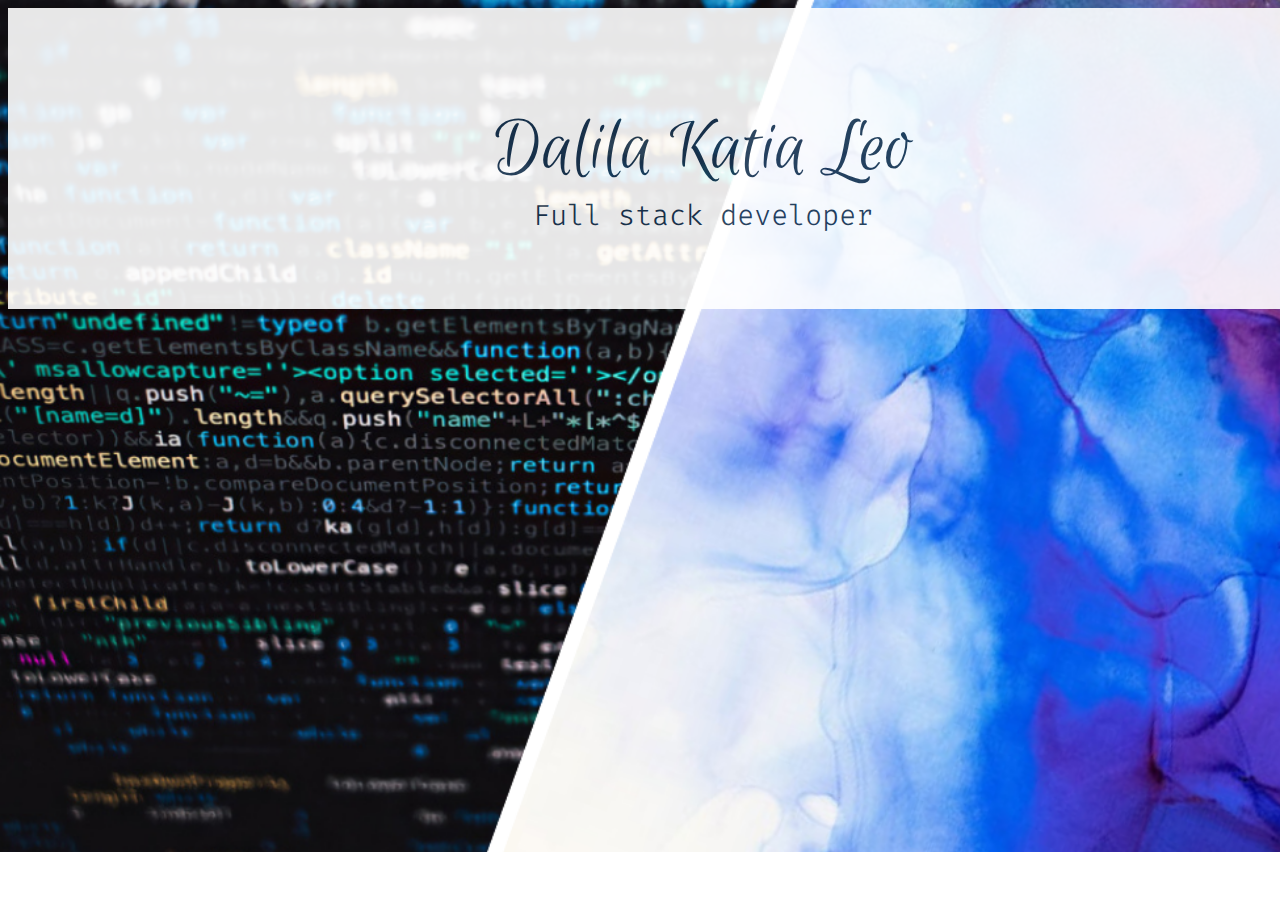
<file: index.html>
<!DOCTYPE html>
<html lang="en">
<head>
    <meta charset="UTF-8">
    <meta http-equiv="X-UA-Compatible" content="IE=edge">
    <meta name="viewport" content="width=device-width, initial-scale=1.0">
    <title>Dalila Katia Leo | Home </title>
    <link rel="stylesheet" href="styles.css" />
    <link rel="preconnect" href="https://fonts.googleapis.com">
    <link rel="preconnect" href="https://fonts.gstatic.com" crossorigin>
    <link href="https://fonts.googleapis.com/css2?family=Euphoria+Script&family=Fira+Code:wght@300;500;700&display=swap" rel="stylesheet">
</head>
<body id="index-body">
    <a href="about.html">
        <div id="hero">
            <div>
                <h1>Dalila Katia Leo</h1>
                <h2>Full stack developer</h2>
            </div>
        </div>
    </a>
</body>
</html>
</file>
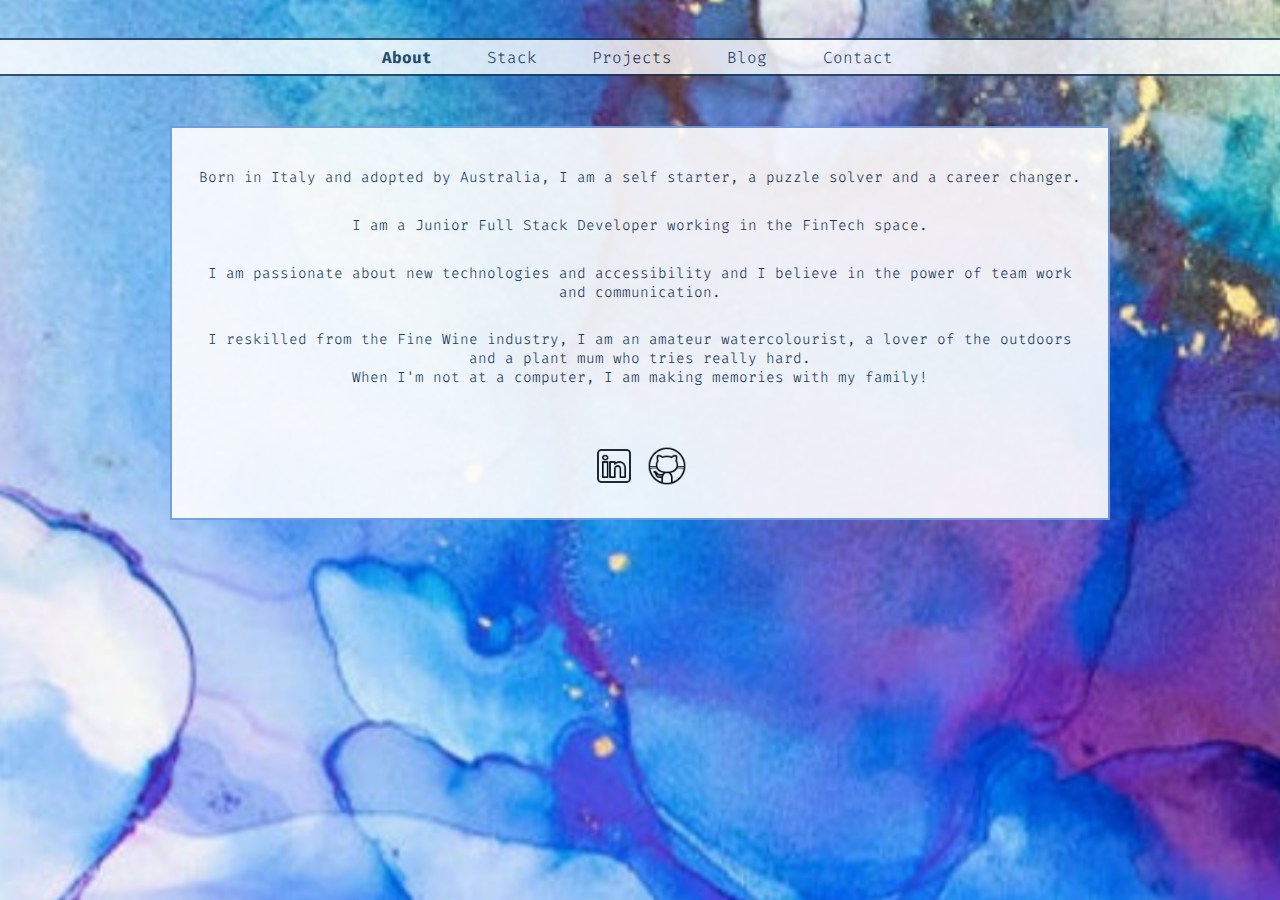
<file: about.html>
<!DOCTYPE html>
<html lang="en">

<head>
    <meta charset="UTF-8">
    <meta http-equiv="X-UA-Compatible" content="IE=edge">
    <meta name="viewport" content="width=device-width, initial-scale=1.0">
    <title>Dalila Katia Leo | About</title>
    <link rel="stylesheet" href="styles.css" />
    <link rel="preconnect" href="https://fonts.googleapis.com">
    <link rel="preconnect" href="https://fonts.gstatic.com" crossorigin>
    <link href="https://fonts.googleapis.com/css2?family=Euphoria+Script&family=Fira+Code:wght@300;500;700&display=swap"
        rel="stylesheet">
</head>

<body class="art-body">
    <header>
        <nav>
            <a class="selected" href="about.html">About</a>
            <a href="stack.html">Stack</a>
            <a href="projects.html">Projects</a>
            <a href="blog.html">Blog</a>
            <a href="contact.html">Contact</a>
        </nav>
    </header>
    <main id="bio">
        <p>
            Born in Italy and adopted by Australia, I am a self starter, a puzzle solver and a career changer.
        </p>
        <p>
            I am a Junior Full Stack Developer working in the FinTech space.</p>
        <p>I am passionate about new technologies and
            accessibility and I believe in the power of team work and communication.
        </p>

        <p>
            I reskilled from the Fine Wine industry, I am an amateur watercolourist, a lover of the outdoors and a plant
            mum who tries really hard.<br />
            When I'm not at a computer, I am making memories with my family!
        </p>
        <div id="socials">
            <a title="LinkedIn" href="https://www.linkedin.com/in/dalila-k-leo-125099156/" target="_blank">
                <img class="social-icon" id="linkedin" src="images/icons/social/linkedin-icon.png" alt="Linkedin Icon">
            </a>
            <a title="Github" href="https://github.com/dalilakatialeo" target="_blank">
                <img class="social-icon" id="github" src="images/icons/social/github-icon.png" alt="Github Icon">
            </a>
        </div>
        <!-- <a href="https://drive.google.com/file/d/1dvekcUNlEZzHbzoSL0RfgT9qRoXjZ5Ax/view?usp=sharing" target="_blank">
            <p id="resume-link">
                View my resume
            </p>
        </a> -->
    </main>
</body>

</html>
</file>
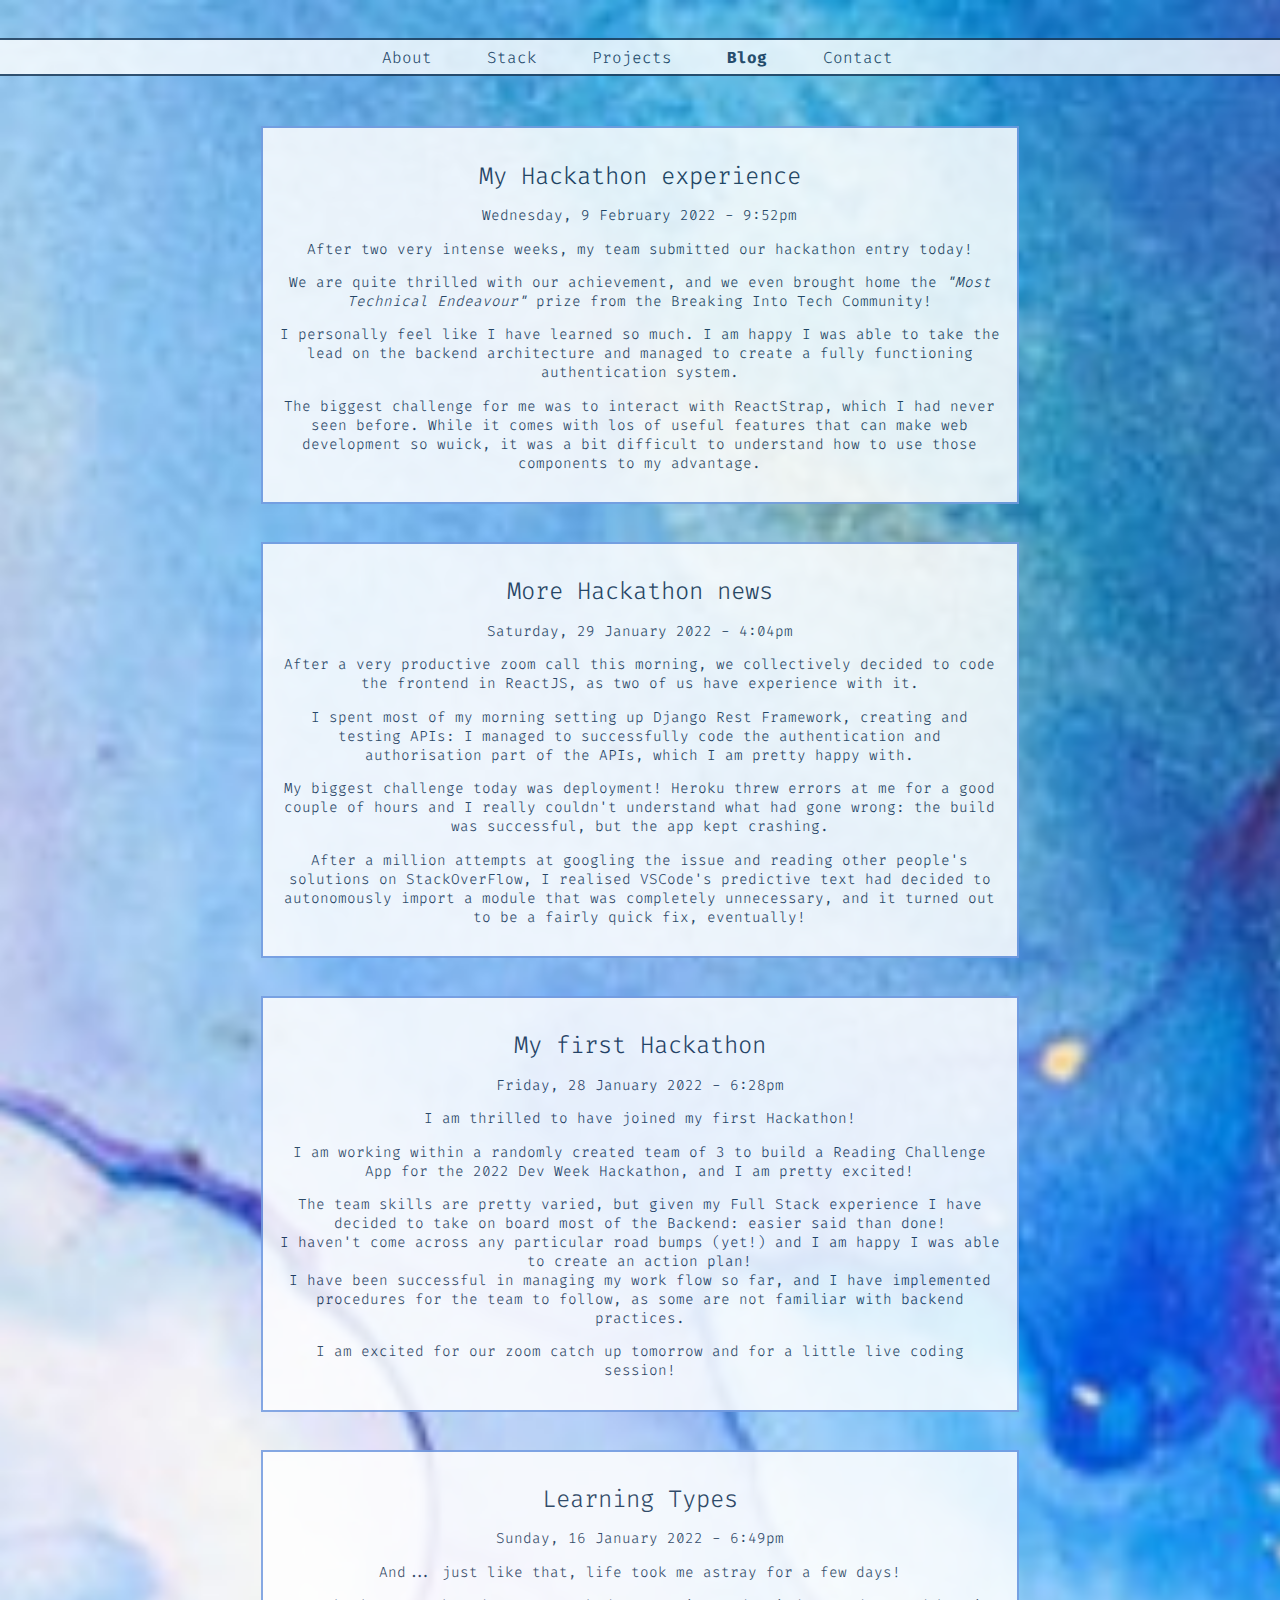
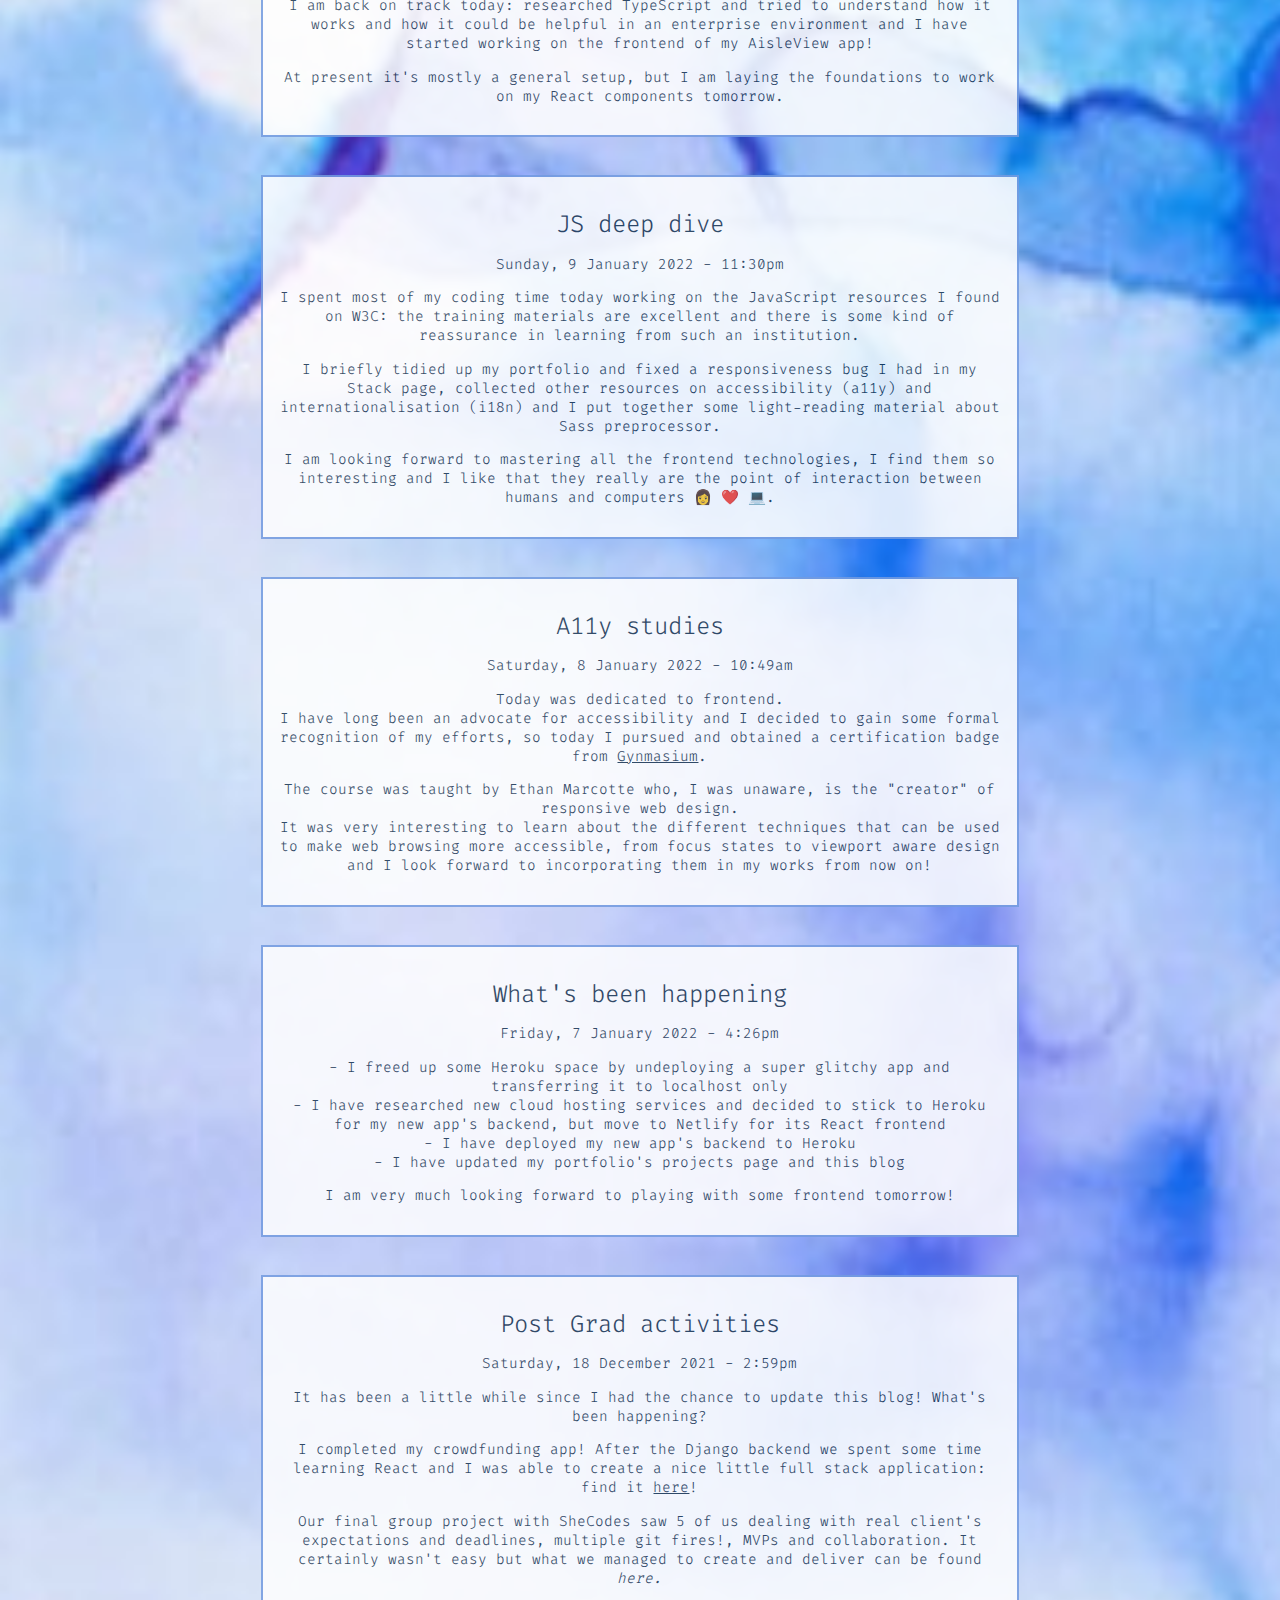
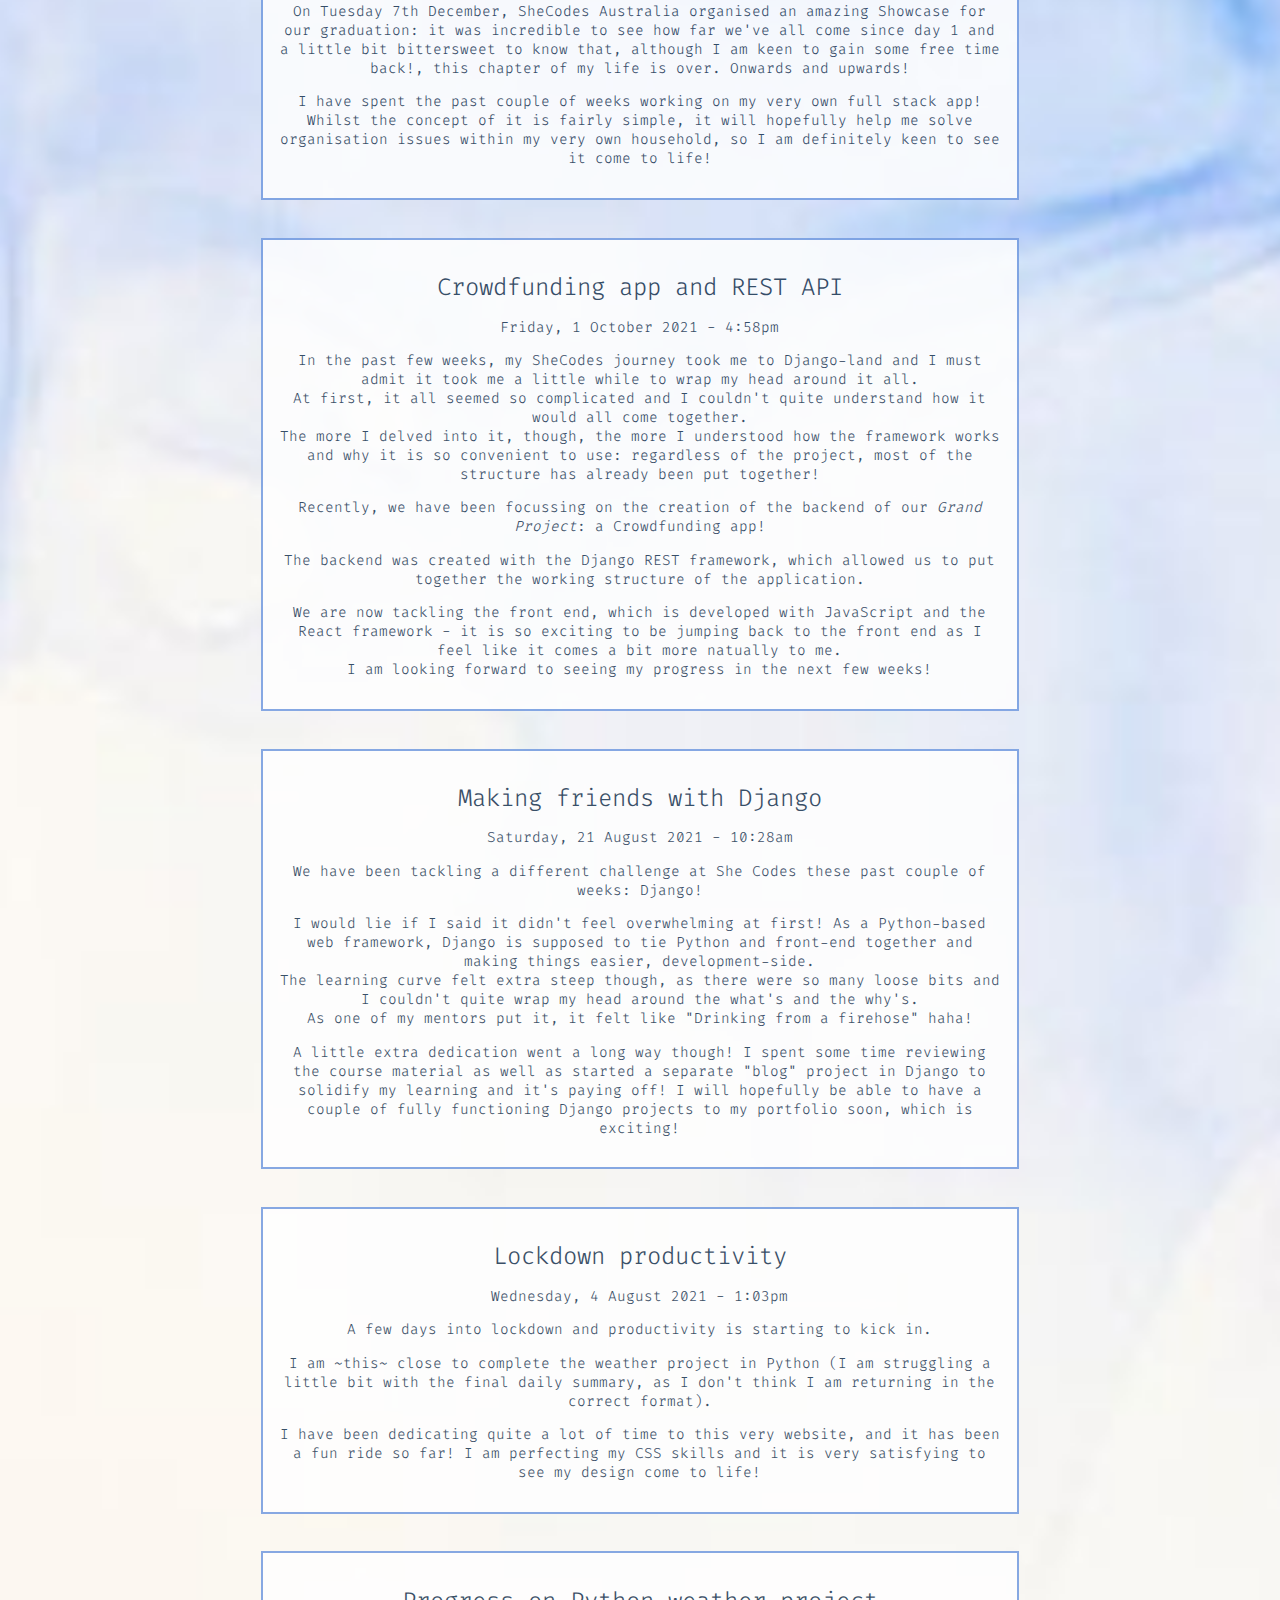
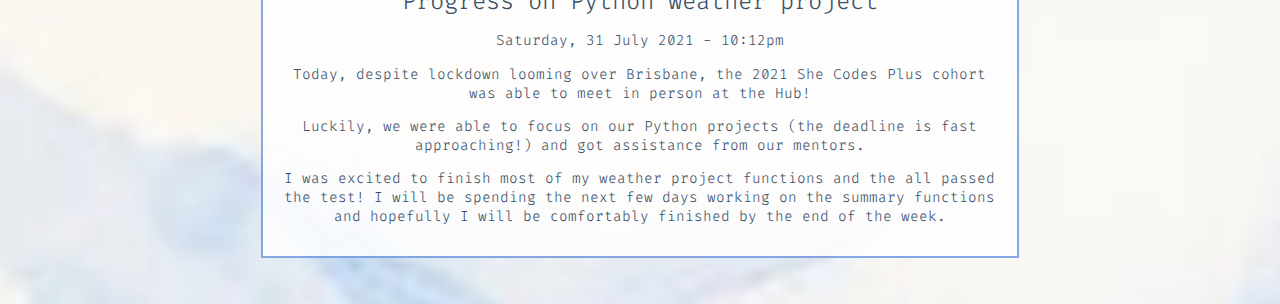
<file: blog.html>
<!DOCTYPE html>
<html lang="en">

<head>
    <meta charset="UTF-8">
    <meta http-equiv="X-UA-Compatible" content="IE=edge">
    <meta name="viewport" content="width=device-width, initial-scale=1.0">
    <title>Dalila Katia Leo | Blog</title>
    <link rel="stylesheet" href="styles.css" />
    <link rel="preconnect" href="https://fonts.googleapis.com">
    <link rel="preconnect" href="https://fonts.gstatic.com" crossorigin>
    <link href="https://fonts.googleapis.com/css2?family=Euphoria+Script&family=Fira+Code:wght@300;500;700&display=swap"
        rel="stylesheet">
</head>

<body id="blog-body">
    <div id="blog-header"></div>
    <header>
        <nav>
            <a href="about.html">About</a>
            <a href="stack.html">Stack</a>
            <a href="projects.html">Projects</a>
            <a class="selected" href="blog.html">Blog</a>
            <a href="contact.html">Contact</a>
        </nav>
    </header>
    <main id="blog">
        <div class="blog-post">
            <h1>My Hackathon experience</h1>
            <h2>Wednesday, 9 February 2022 - 9:52pm</h2>
            <p>After two very intense weeks, my team submitted our hackathon entry today!</p>
            <p>We are quite thrilled with our achievement, and we even brought home the <em>"Most Technical
                    Endeavour"</em> prize from the Breaking Into Tech Community!</p>
            <p>I personally feel like I have learned so much. I am happy I was able to take the lead on the backend
                architecture and managed to create a fully functioning authentication system. </p>
            <p>The biggest challenge for me was to interact with ReactStrap, which I had never seen before. While it
                comes with los of useful features that can make web development so wuick, it was a bit difficult to
                understand how to use those components to my advantage.</p>

        </div>
        <div class="blog-post">
            <h1>More Hackathon news</h1>
            <h2>Saturday, 29 January 2022 - 4:04pm</h2>
            <p>After a very productive zoom call this morning, we collectively decided to code the frontend in ReactJS,
                as two of us have experience with it.</p>
            <p>I spent most of my morning setting up Django Rest Framework, creating and testing APIs: I managed to
                successfully code the authentication and authorisation part of the APIs, which I am pretty happy with.
            </p>
            <P>My biggest challenge today was deployment! Heroku threw errors at me for a good couple of hours and I
                really couldn't understand what had gone wrong: the build was successful, but the app kept crashing.</p>
            <p>After a million attempts at googling the issue and reading other people's solutions on StackOverFlow, I
                realised VSCode's predictive text had decided to autonomously import a module that was completely
                unnecessary, and it turned out to be a fairly quick fix, eventually!</p>
        </div>
        <div class="blog-post">
            <h1>My first Hackathon</h1>
            <h2>Friday, 28 January 2022 - 6:28pm</h2>
            <p>I am thrilled to have joined my first Hackathon!</p>
            <p>I am working within a randomly created team of 3 to build a Reading Challenge App for the 2022 Dev Week
                Hackathon, and I am pretty excited!</p>
            <p>The team skills are pretty varied, but given my Full Stack experience I have decided to take on board
                most of the Backend: easier said than done!<br>
                I haven't come across any particular road bumps (yet!) and I am happy I was able to create an action
                plan! <br>
                I have been successful in managing my work flow so far, and I have implemented procedures for the team
                to follow, as some are not familiar with backend practices.</p>
            <p>I am excited for our zoom catch up tomorrow and for a little live coding session!</p>
        </div>
        <div class="blog-post">
            <h1>Learning Types</h1>
            <h2>Sunday, 16 January 2022 - 6:49pm</h2>
            <p>And... just like that, life took me astray for a few days!</p>
            <p>I am back on track today: researched TypeScript and tried to understand how it works and how it could be
                helpful in an enterprise environment and I have started working on the frontend of my AisleView app!</p>
            <p>At present it's mostly a general setup, but I am laying the foundations to work on my React components
                tomorrow.</p>
        </div>
        <div class="blog-post">
            <h1>JS deep dive</h1>
            <h2>Sunday, 9 January 2022 - 11:30pm</h2>
            <p>I spent most of my coding time today working on the JavaScript resources I found on W3C: the training
                materials are excellent and there is some kind of reassurance in learning from such an
                institution.<br /></p>
            <p>I briefly tidied up my portfolio and fixed a responsiveness bug I had in my Stack page, collected other
                resources on accessibility (a11y) and internationalisation (i18n) and I put together some light-reading
                material about Sass preprocessor.</p>
            <p>I am looking forward to mastering all the frontend technologies, I find them so interesting and I like
                that they really are the point of interaction between humans and computers &#128105 &#10084&#65039
                &#128187.</p>
        </div>
        <div class="blog-post">
            <h1>A11y studies</h1>
            <h2>Saturday, 8 January 2022 - 10:49am</h2>
            <p>
                Today was dedicated to frontend. <br />
                I have long been an advocate for accessibility and I decided to gain some formal recognition of my
                efforts, so today I pursued and obtained a certification badge from <a class="blog-link"
                    href="https://thegymnasium.com/courses/course-v1:GYM+016+0/about">Gynmasium</a>. </p>
            <p>
                The course was taught by Ethan Marcotte who, I was unaware, is the "creator" of responsive web
                design.<br />
                It was very interesting to learn about the different techniques that can be used to make web browsing
                more accessible, from focus states to viewport aware design and I look forward to incorporating them in
                my works from now on!
            </p>
        </div>
        <div class="blog-post">
            <h1>What's been happening</h1>
            <h2>Friday, 7 January 2022 - 4:26pm</h2>
            <p>
                - I freed up some Heroku space by undeploying a super glitchy app and transferring it to localhost
                only<br />
                - I have researched new cloud hosting services and decided to stick to Heroku for my new app's backend,
                but move to Netlify for its React frontend<br />
                - I have deployed my new app's backend to Heroku<br />
                - I have updated my portfolio's projects page and this blog<br />
            </p>
            <p> I am very much looking forward to playing with some frontend tomorrow!</p>
        </div>
        <div class="blog-post">
            <h1>Post Grad activities</h1>
            <h2>Saturday, 18 December 2021 - 2:59pm</h2>
            <p>
                It has been a little while since I had the chance to update this blog! What's been happening?</p>
            <p>I completed my crowdfunding app! After the Django backend we spent some time learning React and I was
                able to create a nice little full stack application: find it <a class="blog-link"
                    href="https://locally-crowdfund.herokuapp.com/" target="_blank">here</a>!</p>
            <p>Our final group project with SheCodes saw 5 of us dealing with real client's expectations and deadlines,
                multiple git fires!, MVPs and collaboration. It certainly wasn't easy but what we managed to create and
                deliver can be found <em><a href="https://secret-island-31015.herokuapp.com/">here.</a></em></p>
            <p>On Tuesday 7th December, SheCodes Australia organised an amazing Showcase for our graduation: it was
                incredible to see how far we've all come since day 1 and a little bit bittersweet to know that, although
                I am keen to gain some free time back!, this chapter of my life is over. Onwards and upwards!</p>
            <p>I have spent the past couple of weeks working on my very own full stack app! Whilst the concept of it is
                fairly simple, it will hopefully help me solve organisation issues within my very own household, so I am
                definitely keen to see it come to life!</p>
        </div>
        <div class="blog-post">
            <h1>Crowdfunding app and REST API</h1>
            <h2>Friday, 1 October 2021 - 4:58pm</h2>
            <p>
                In the past few weeks, my SheCodes journey took me to Django-land and I must admit it took me a little
                while to wrap my head around it all.<br />
                At first, it all seemed so complicated and I couldn't quite understand how it would all come together.
                <br />
                The more I delved into it, though, the more I understood how the framework works and why it is so
                convenient to use: regardless of the project, most of the structure has already been put together!
            </p>
            <p>Recently, we have been focussing on the creation of the backend of our <em>Grand Project</em>: a
                Crowdfunding app!</p>
            <p>The backend was created with the Django REST framework, which allowed us to put together the working
                structure of the application.</p>
            <p>We are now tackling the front end, which is developed with JavaScript and the React framework - it is so
                exciting to be jumping back to the front end as I feel like it comes a bit more natually to me. <br />
                I am looking forward to seeing my progress in the next few weeks!
            </p>
        </div>
        <div class="blog-post">
            <h1>Making friends with Django</h1>
            <h2>Saturday, 21 August 2021 - 10:28am</h2>
            <p>
                We have been tackling a different challenge at She Codes these past couple of weeks: Django!
            </p>
            <p>I would lie if I said it didn't feel overwhelming at first! As a Python-based web framework, Django is
                supposed to tie Python and front-end together and making things easier, development-side.<br />
                The learning curve felt extra steep though, as there were so many loose bits and I couldn't quite wrap
                my head around the what's and the why's. <br />
                As one of my mentors put it, it felt like "Drinking from a firehose" haha!</p>
            <p>A little extra dedication went a long way though! I spent some time reviewing the course material as well
                as started a separate "blog" project in Django to solidify my learning and it's paying off!
                I will hopefully be able to have a couple of fully functioning Django projects to my portfolio soon,
                which is exciting!
            </p>
        </div>
        <div class="blog-post">
            <h1>Lockdown productivity</h1>
            <h2>Wednesday, 4 August 2021 - 1:03pm</h2>
            <p>
                A few days into lockdown and productivity is starting to kick in.
            </p>
            <p>I am ~this~ close to complete the weather project in Python (I am struggling a little bit with the final
                daily summary, as I don't think I am returning in the correct format).
            </p>
            <p>
                I have been dedicating quite a lot of time to this very website, and it has been a fun ride so far! I am
                perfecting my CSS skills and it is very satisfying to see my design come to life!
            </p>
        </div>

        <div class="blog-post">
            <h1>Progress on Python weather project</h1>
            <h2>Saturday, 31 July 2021 - 10:12pm</h2>
            <p>
                Today, despite lockdown looming over Brisbane, the 2021 She Codes Plus cohort was able to meet in person
                at the Hub!
            </p>
            <p>
                Luckily, we were able to focus on our Python projects (the deadline is fast approaching!) and got
                assistance from our mentors.
            </p>
            <p>
                I was excited to finish most of my weather project functions and the all passed the test! I will be
                spending the next few days working on the summary functions and hopefully I will be comfortably finished
                by the end of the week.
            </p>
        </div>
    </main>
</body>

</html>
</file>
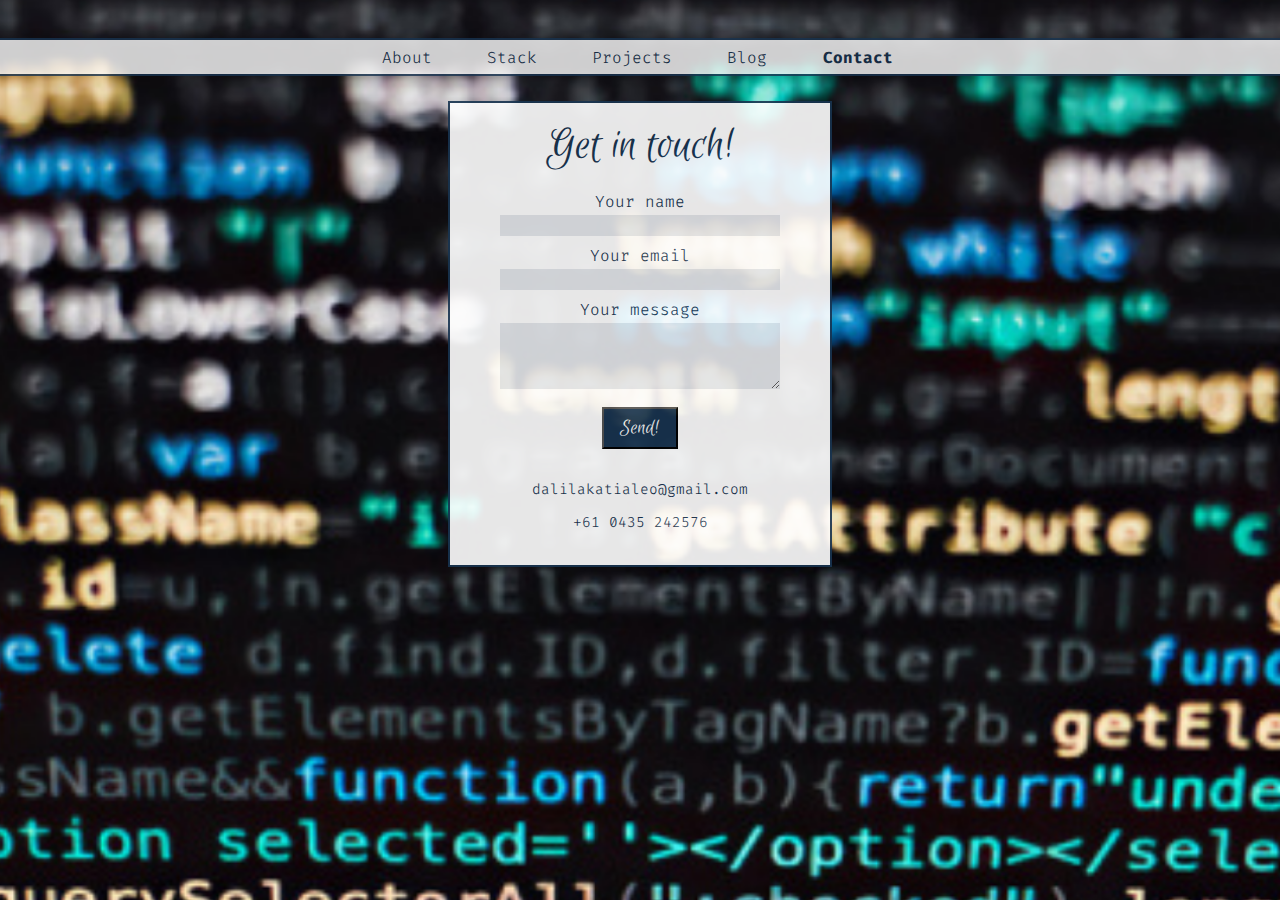
<file: contact.html>
<!DOCTYPE html>
<html lang="en">
<head>
    <meta charset="UTF-8">
    <meta http-equiv="X-UA-Compatible" content="IE=edge">
    <meta name="viewport" content="width=device-width, initial-scale=1.0">
    <title>Dalila Katia Leo | Contact</title> <link rel="stylesheet" href="styles.css" />
    <link rel="preconnect" href="https://fonts.googleapis.com">
    <link rel="preconnect" href="https://fonts.gstatic.com" crossorigin>
    <link href="https://fonts.googleapis.com/css2?family=Euphoria+Script&family=Fira+Code:wght@300;500;700&display=swap" rel="stylesheet">
</head>
<body class="code-body">
    <header>
        <nav>
            <a href="about.html">About</a>
            <a href="stack.html">Stack</a>
            <a href="projects.html">Projects</a>
            <a href="blog.html">Blog</a>
            <a class="selected" href="contact.html">Contact</a>
        </nav>
    </header>
    <main id="form-div">
        <h1>Get in touch!</h1>
        <form id="form" action="https://formspree.io/f/mdoywwrj" method="POST">
            <div class="form-item">
                <label for="name">Your name</label>
                <input type="text" id="name" name="name">
            </div>
            <div class="form-item">
                <label for="email" id="email" name="email">Your email</label>
                <input type="email" id="email" name="email">
            </div>
            <div class="form-item">
                <label for="message">Your message</label>
                <textarea id="message" name="message"></textarea>
            </div>
                <button type="submit">Send!</button>
            </form>
            <div id="contact-details">
                <p>dalilakatialeo@gmail.com</p>
                <p>+61 0435 242576</p>
            </div>
        </div>
    </main>
    
</body>
</html>
</file>
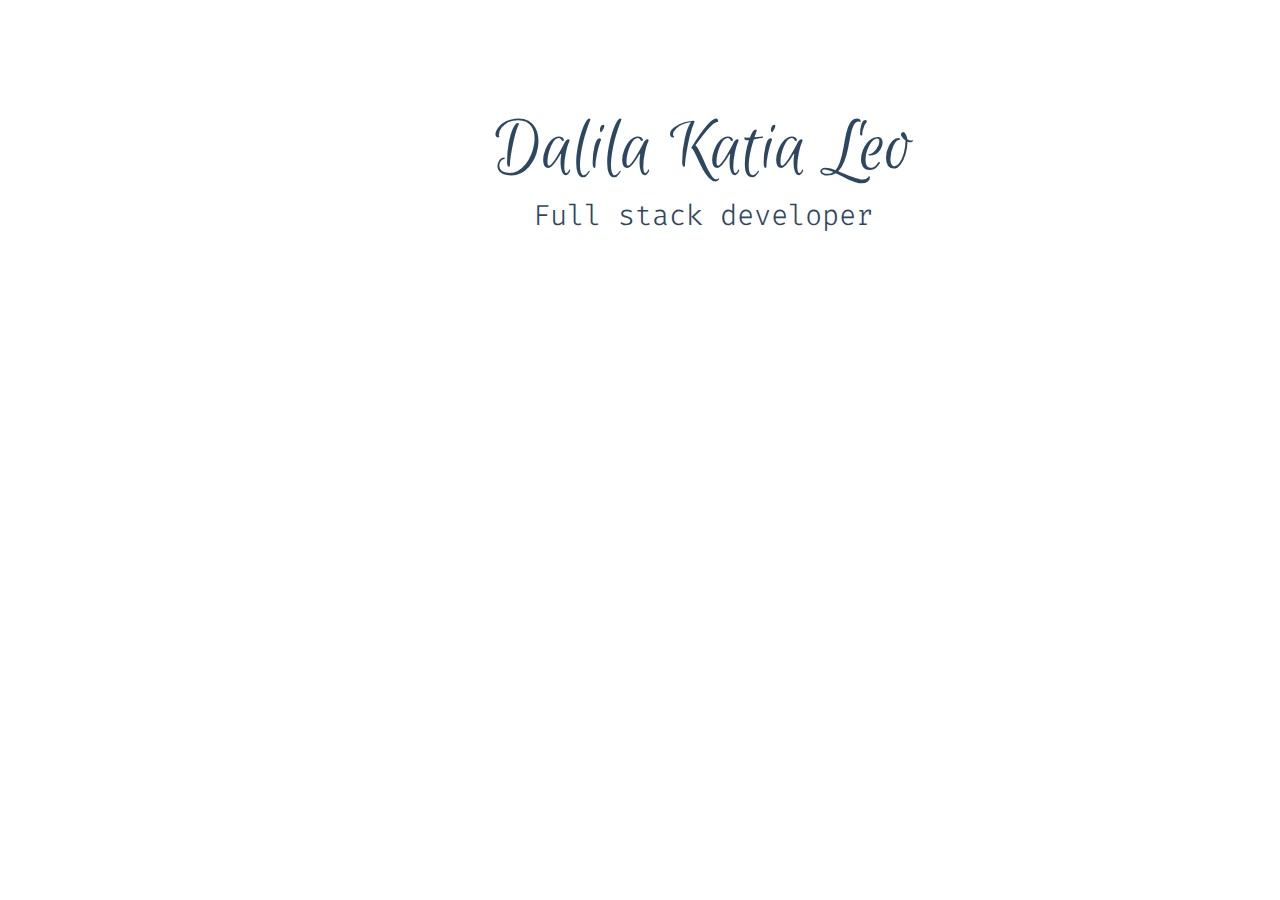
<file: home.html>
<!DOCTYPE html>
<html lang="en">
<head>
    <meta charset="UTF-8">
    <meta http-equiv="X-UA-Compatible" content="IE=edge">
    <meta name="viewport" content="width=device-width, initial-scale=1.0">
    <title>Dalila Katia Leo | Home </title>
    <link rel="stylesheet" href="styles.css" />
    <link rel="preconnect" href="https://fonts.googleapis.com">
    <link rel="preconnect" href="https://fonts.gstatic.com" crossorigin>
    <link href="https://fonts.googleapis.com/css2?family=Euphoria+Script&family=Fira+Code:wght@300;600&display=swap" rel="stylesheet">
</head>
<body>
    <a href = "about.html">
        <div id = "hero">
            <div id= "intro">
                <h1>Dalila Katia Leo</h1>
                <h2>Full stack developer</h2>
            </div>
        </div>
    </a>
</body>
</html>
</file>
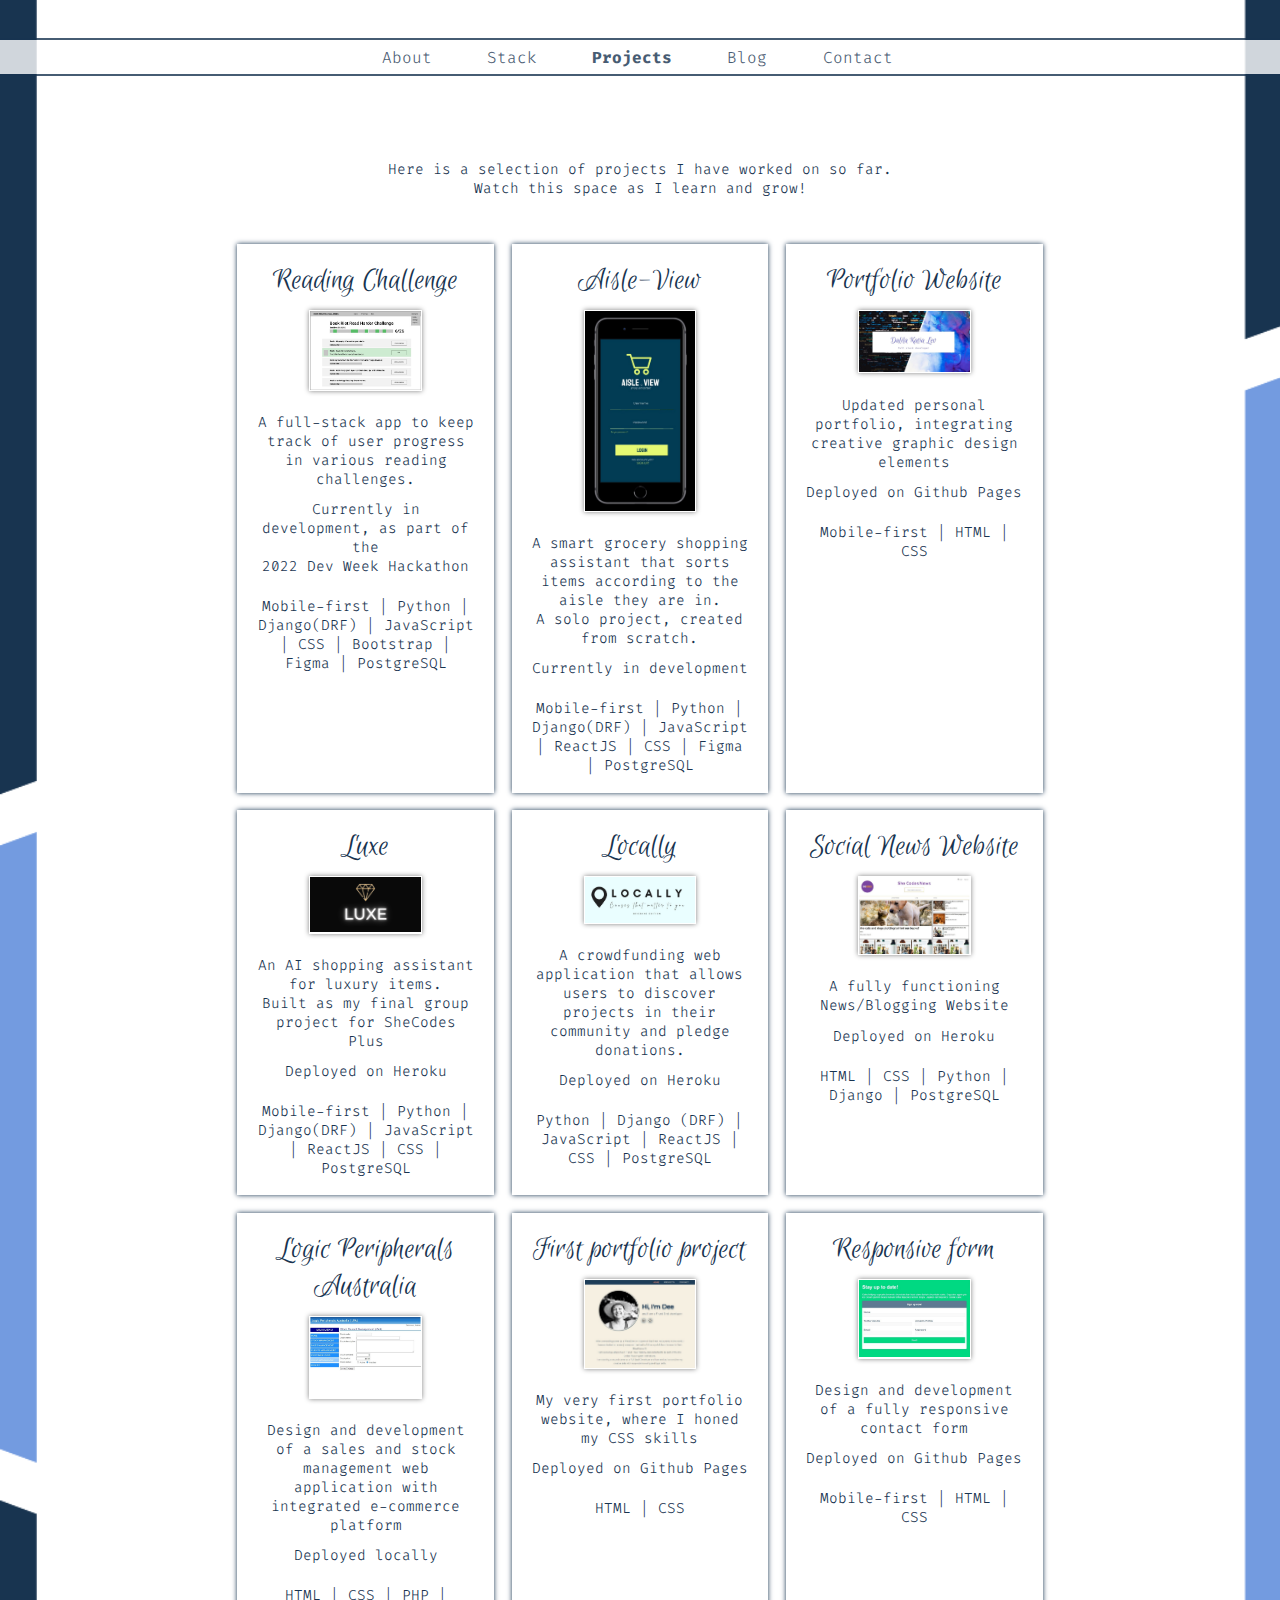
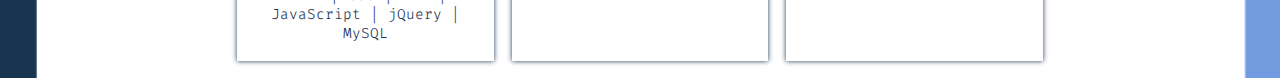
<file: projects.html>
<!DOCTYPE html>
<html lang="en">
<head>
    <meta charset="UTF-8">
    <meta http-equiv="X-UA-Compatible" content="IE=edge">
    <meta name="viewport" content="width=device-width, initial-scale=1.0">
    <title>Dalila Katia Leo | Projects</title> <link rel="stylesheet" href="styles.css" />
    <link rel="preconnect" href="https://fonts.googleapis.com">
    <link rel="preconnect" href="https://fonts.gstatic.com" crossorigin>
    <link href="https://fonts.googleapis.com/css2?family=Euphoria+Script&family=Fira+Code:wght@300;500;700&display=swap" rel="stylesheet">
</head>
<body class="project-body">
    <header id="projects-header">
        <div id="navbar">
            <nav>
                <a href="about.html">About</a>
                <a href="stack.html">Stack</a>
                <a class="selected" href="projects.html">Projects</a>
                <a href="blog.html">Blog</a>
                <a href="contact.html">Contact</a>
            </nav>
        </div>
    </header>
    <main id="projects">
        <div id="projects-intro">
            <p>
                Here is a selection of projects I have worked on so far.
            </p>
            <p>
                Watch this space as I learn and grow!
            </p>
        </div>
        <div id="project-thumbs">
            <section class="projects" id="project-8">
                <a href="https://github.com/hackathon-team-1" target="_blank">
                    <h1>Reading Challenge</h1>
                    <img class="thumb" src="./images/project-thumbnails/reading-challenge-wf.jpg" alt="project-7">
                    <div class="project-desc">
                        <p>A full-stack app to keep track of user progress in various reading challenges. </p>
                        <p class="bottom-p">Currently in development, as part of the <br>
                            2022 Dev Week Hackathon</p>
                        <br/>
                        <p>Mobile-first | Python | Django(DRF) | JavaScript | CSS | Bootstrap | Figma | PostgreSQL</p>
                    </div>
                </a>
            </section>
            <section class="projects" id="project-7">
                <a href="https://github.com/dalilakatialeo/Aisle-View" target="_blank">
                    <h1>Aisle-View</h1>
                    <img class="thumb" src="./images/project-thumbnails/aisle-view.jpg" alt="project-7">
                    <div class="project-desc">
                        <p>A smart grocery shopping assistant that sorts items according to the aisle they are in.</p>
                        <p>A solo project, created from scratch.</p>

                        <p class="bottom-p">Currently in development</p>
                        <br/>
                        <p>Mobile-first | Python | Django(DRF) | JavaScript | ReactJS | CSS | Figma | PostgreSQL</p>
                    </div>
                </a>
            </section>
        <section class="projects" id="portfolio">
                <a href="https://dalilakatialeo.github.io/" target="_blank">
                    <h1>Portfolio Website</h1>
                    <img class="thumb" src="./images/project-thumbnails/new-folio-thumb.jpg" alt="Portfolio">
                    <div class="project-desc">
                        <p>Updated personal portfolio, integrating creative graphic design elements</p>
                        <p class="bottom-p">Deployed on Github Pages</p>
                        <br/>
                        <p>Mobile-first | HTML | CSS</p>
                    </div>
                </a>
            </section>
            <section class="projects" id="project-6">
                <a href="https://secret-island-31015.herokuapp.com/" target="_blank">
                    <h1>Luxe</h1>
                    <img class="thumb" src="./images/project-thumbnails/Luxe-logo.png" alt="Project-6">
                    <div class="project-desc">
                        <p>An AI shopping assistant for luxury items.<br/>
                            <p>Built as my final group project for SheCodes Plus</p>
                        <p class="bottom-p">Deployed on Heroku</p>
                        <br/>
                        <p>Mobile-first | Python | Django(DRF) | JavaScript | ReactJS | CSS | PostgreSQL </p>
                    </div>
                </a>
            </section>
            <section class="projects" id="project-5">
                <a href="https://locally-crowdfund.herokuapp.com/" target="_blank">
                    <h1>Locally</h1>
                    <img class="thumb" src="./images/project-thumbnails/locally-logo.jpg" alt="Project-5">
                    <div class="project-desc">
                        <p>A crowdfunding web application that allows users to discover projects in their community and pledge donations.</p>
                        <p class="bottom-p">Deployed on Heroku</p>
                        <br/>
                        <p>Python | Django (DRF) | JavaScript | ReactJS | CSS | PostgreSQL </p>
                    </div>
                </a>
            </section>
            <section class="projects" id="project-4">
                <a href="https://vast-meadow-94481.herokuapp.com/news/" target="_blank">
                    <h1>Social News Website</h1>
                    <img class="thumb" src="./images/project-thumbnails/news-thumb.jpg" alt="Project-4">
                    <div class="project-desc">
                        <p>A fully functioning News/Blogging Website</p>
                        <p class="bottom-p">Deployed on Heroku</p>
                        <br/>
                        <p>HTML | CSS | Python | Django | PostgreSQL</p>
                    </div>
                </a>
            </section>
            <section class="projects" id="project-3">
                <a href="https://github.com/dalilakatialeo/LPA" target="_blank">
                    <h1>Logic Peripherals Australia</h1>
                    <img class="thumb" src="./images/project-thumbnails/LPA.jpg" alt="Project-3">
                    <div class="project-desc">
                        <p>Design and development of a sales and stock management web application with integrated e-commerce platform</p>
                        <p class="bottom-p">Deployed locally</p>
                        <br/>
                        <p>HTML | CSS | PHP | JavaScript | jQuery | MySQL</p>
                    </div>
                </a>
            </section>
            <section class="projects" id="project-2">
                <a href="https://dalilakatialeo.github.io/old_folio" target="_blank">
                    <h1>First portfolio project</h1>
                    <img class="thumb" src="./images/project-thumbnails/old-folio-thumb.jpg" alt="Project-2">
                    <div class="project-desc">
                        <p>My very first portfolio website, where I honed my CSS skills</p>
                        <p class="bottom-p">Deployed on Github Pages</p>
                        <br/>
                        <p>HTML | CSS</p>
                    </div>
                </a>
            </section>
            <section class="projects" id="project-1">
                <a href="https://dalilakatialeo.github.io/responsive_form/" target="_blank">
                    <h1>Responsive form</h1>
                    <img class="thumb" src="./images/project-thumbnails/responsive-form-thumb.jpg" alt="Project-1">
                    <div class="project-desc">
                        <p>Design and development of a fully responsive contact form</p>
                        <p class="bottom-p">Deployed on Github Pages</p>
                        <br/>
                        <p>Mobile-first | HTML | CSS</p>
                    </div>
                </a>
            </section>
        </div>
    </main>
</body>
</html>
</file>
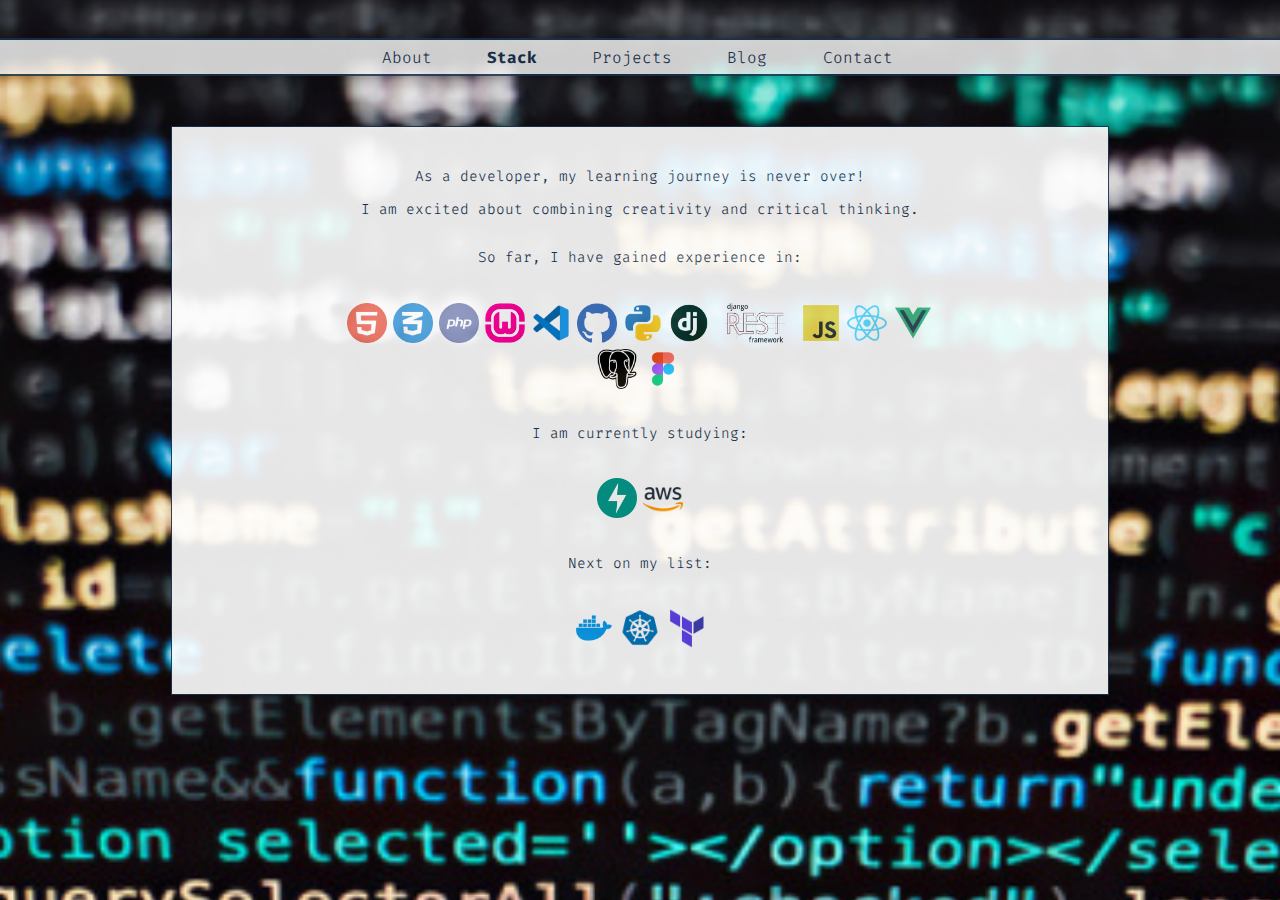
<file: stack.html>
<!DOCTYPE html>
<html lang="en">

<head>
    <meta charset="UTF-8">
    <meta http-equiv="X-UA-Compatible" content="IE=edge">
    <meta name="viewport" content="width=device-width, initial-scale=1.0">
    <title>Dalila Katia Leo | Stack</title>
    <link rel="stylesheet" href="styles.css" />
    <link rel="preconnect" href="https://fonts.googleapis.com">
    <link rel="preconnect" href="https://fonts.gstatic.com" crossorigin>
    <link href="https://fonts.googleapis.com/css2?family=Euphoria+Script&family=Fira+Code:wght@300;500;700&display=swap"
        rel="stylesheet">
</head>

<body class="code-body">
    <header>
        <nav>
            <a href="about.html">About</a>
            <a class="selected" href="stack.html">Stack</a>
            <a href="projects.html">Projects</a>
            <a href="blog.html">Blog</a>
            <a href="contact.html">Contact</a>
        </nav>
    </header>
    <main id="stack">
        <section>
            <p>
                As a developer, my learning journey is never over!
            </p>
            <p>
                I am excited about combining creativity and critical thinking.
            </p>
        </section>
        <section>
            <p>
                So far, I have gained experience in:
            </p>
            <div class="stack-icons">
                <img title="HTML" class="icon" src="images/icons/stack/html-icon.png">
                <img title="CSS" class="icon" src="images/icons/stack/css-icon.png">
                <img title="PHP" class="icon" src="images/icons/stack/php-logo.png">
                <img title="WampServer" class="icon" src="images/icons/stack/Wamp.png">
                <img title="Visual Studio Code" class="icon" src="images/icons/stack/vs-code-icon2.png">
                <img title="Github" class="icon" src="images/icons/stack/git-logo.png">
                <img title="Python" class="icon" src="images/icons/stack/python-logo.png">
                <img title="Django" class="icon" src="images/icons/stack/dj-logo.png">
                <img id="drf" title="Django Rest Framework" class="icon" src="images/icons/stack/drf-logo.png">
                <img title="JavaScript" class="icon" src="images/icons/stack/js-logo.png">
                <img title="React" class="icon" src="images/icons/stack/react-logo.png">
                <img title="Vue.js" class="icon" src="images/icons/stack/vuejs.png">
                <img title="PostgreSql" class="icon" src="images/icons/stack/postgresql-icon.png">
                <img title="Figma" class="icon" src="images/icons/stack/Figma.png">

            </div>
            <p>
                I am currently studying:
            </p>
            <div class="stack-icons">
                <img title="FastAPI" class="icon" src="images/icons/stack/FastAPI.png">
                <img title="AWS" class="icon" src="images/icons/stack/aws.png">

            </div>
            <p>
                Next on my list:
            </p>
            <div class="stack-icons">
                <img title="Docker" class="icon" src="images/icons/stack/docker.png">
                <img title="Kubernetes" class="icon" src="images/icons/stack/k8s.png">

                <img title="Terraform" class="icon" src="images/icons/stack/terraform.png">

            </div>
        </section>
    </main>
</body>

</html>
</file>
<file: styles.css>
/* * {
    border: 1px solid red;
} */

/* mobile-first coding */

/* backgrounds */

#index-body, .art-body, .code-body {
    background-repeat: no-repeat;
}

#index-body, .art-body, .code-body, #blog-body {
    background-size: cover;
}

#index-body {
    background-image: url("././images/mobile/background-mobile-home.png");
}

.art-body, #blog-body {
    background-image:url("././images/mobile/background-mobile-art.png");
}

#blog-body {
    background-repeat: repeat-y;
}

#hero, nav, .blog-post, form {
    background-color: #fff;
}

.code-body {
    background-image: url("././images/mobile/background-mobile-code.png");
}

.project-body {
    background-image: url("././images/mobile/background-mobile-projects.png");
    background-repeat: repeat-y;
    background-size: 100%;
    background-position: top;
}

/* index hero */

#index-hero {
    display: flex;
    justify-content: center;
    align-items: center;
    height: 100vH;
}

#hero {
    opacity: 90%;
    display: flex;
    justify-content: center;
    width: 100%;
    margin: auto;
}

#hero h1, #hero h2 {
    color: #183450;
    text-align: center;
    margin: 0.4em;
}

#hero h1 {
    font-family: 'Euphoria Script', cursive;
    font-size: 2.8rem;
    font-weight: 200;
    margin-bottom: 0;
}

#hero h2 {
    font-family: 'Fira Code', monospace;
    font-size: .8rem;
    font-weight: 300;
    margin-top: 0;
}

/* header for all pages */

header {
    position: fixed;
    z-index: 2;
    top: 0;
    width: 100%;
}

nav {
    position: fixed;
    z-index:2;
    width: 100%;
    opacity: 80%;
    margin: 3% -3% 0 -3%;
    border: 2px solid #183450;
    justify-content: center;
    text-align: center;
    padding: 2%;
}

nav a, a {
    text-decoration: none;
    font-family: 'Fira Code', monospace;
    color:#183450;
    font-size: 1em;
    font-weight: 300;
}

nav a {
    padding: 2%;
}


nav a.selected {
    font-weight: 700;
}

/* content */

#bio {
    border: 2px solid #739be0;
}

#bio, #stack {
    display: flex;
    flex-direction: column;
    justify-content: center;
    width: 80%;
    align-items: center;   
    margin:auto;
    margin-top: 15%;
    padding: 5%;
}

#bio, #stack {
    background-color: #fff;
    opacity: 90%;
}

#stack {
    margin-bottom: 8%;
    border: 1px solid #183450;

}

p {
    font-family: 'Fira Code', monospace;
    color: #183450;
    font-size: .9em;
    font-weight: 300;
    text-align: center;
}

#resume-link, .blog-link {
    text-decoration: underline;
}


.blog-post h1 {
    font-family: 'Fira Code', monospace;
    color: #183450;
    font-size: 1.5em;
    font-weight: 300;
    text-align: center;
    margin-bottom: 2%;
}

.blog-post h2, #projects h2 {
    font-family: 'Fira Code', monospace;
    color: #183450;
    font-size: .9em;
    font-weight: 300;
    text-align: center;
    margin-top:0;
    margin-bottom: 2%;
}

#projects h1 {
    display:flex;
    justify-content: center;
    font-family: 'Euphoria Script', cursive;
    color: #183450;
    font-size: 2.2em;
    font-weight: 500;
    text-align: center;
    margin-top: 0;
    margin-bottom: 5%;
}

#projects p {
    color: #183450;
    margin: 0;
}

#projects .bottom-p {
    margin-top: 5%;
}

#projects-intro {
    margin-top: 25%;
    margin-bottom: 10%;
}

#projects {
    display: flex;
    flex-direction: column;
    justify-content: center;
    margin:auto;
}

.projects {
    /* border: 2px solid #183450; */
    box-shadow: 0 0 5px #183450;
    padding: 3% 3% 5% 3%;
    margin: 2%;
}

.projects {
    display: inline-block;
}

.projects:hover {
    transform: scale(1.05)
}

#project-thumbs {
    display: flex;
    flex-direction: column;
    width: 70%;
    justify-content: center;
    margin: auto;
}

#repo-link:hover {
    text-decoration: underline;
}

#blog {
    display: flex;
    z-index: 1;
    flex-direction: column;
    justify-content: center;
    margin:auto;
    width: 90%;
    margin-top: 20%;
}

.blog-post {
    opacity: 85%;
    padding: 2%;
    border: 2px solid #739be0;
    margin-bottom: 5%;
}

ul {
    list-style-position: inside;
}
/* icons and images */

#socials {
    display: flex;
    justify-content: center;
    padding-top: 5%;
}

#socials a {
    padding:0% 8% 2% 8%;
}

img {
    width: 2.5em;
    height: auto;
    padding: .5%;
}

.stack-icons {
    display: flex;
    flex-direction: row;
    flex-wrap: wrap;
    justify-content: center;
    max-width: 100%;
    margin: auto;
    padding-top: 3%;
    padding-bottom: 3%;
}

#drf {
    width: 5em;
    height: 2.5em;
}

.thumb {
    width: 50%;
    display: flex;
    justify-content: center;
    margin: auto;
    margin-bottom: 10%;
    /* border: 1px solid #183450; */
    box-shadow: 0 0 5px grey;
}

/* submission form page */

#form-div {
    background-color: #fff;
    opacity: 90%;
    border: 2px solid #183450;
    width: 90%;
    margin: auto;
    margin-top: 30%;
    margin-bottom: 5%;
}


#form-div h1 {
    font-family: 'Euphoria Script', cursive;
    color: #183450;
    font-weight:200;
    font-size: 3em;
    text-align: center;
    margin-bottom: 3%;
    padding-top: 5%;
    padding-bottom: 5%;
}

form {
    display:flex;
    flex-direction: column;
    justify-content: center;
    margin: auto;
    width: 80%;
    padding-left: 7%;
    padding-right: 7%;
}

.form-item {
    font-family: 'Fira Code', monospace;
    color: #183450;
    font-weight: 300;
    font-size: .7em;
    padding-bottom: 2%;
}

label, input, textarea {
    display: flex;
    flex-direction: column;
    justify-items: center;
    width: 80%;
    margin: auto;
    border: none;
}

label {
    text-align: center;
}

input, textarea {
    background-color: #e4e7eb;
}

textarea {
    height: 10vH;
}

button {
    width: 25%;
    height: 50%;
    font-family: 'Euphoria Script', cursive;
    font-size: 1.7em;
    color: #fff;
    background-color: #183450;
    display: flex;
    justify-content: center;
    margin: auto;
    margin-top: 4%;
    padding: 2%;
}

#contact-details {
    margin-top: 8%;
}

#contact-details {
    font-family: 'Fira Code', monospace;
    color: #fff;
    text-align: center;
    font-size: .7em;
    padding-bottom: 5%;
}


/* media queries for landscape mobile and tablet view */

@media (min-width: 768px) {

    #hero {
        margin-top: 55%;
        padding: 5%;
    }
  
    nav {
        padding-top: .5%;
        padding-bottom: .5%;
    }

    #bio, #stack {
        margin-top: 20%;
        padding: 2%;
        width: 70%;
    }

    #stack {
        margin-bottom:2%;
    }

    p {
        font-size: .9em;
        font-weight: 300;
    }

    #project-thumbs {
        display: flex;
        flex-direction: row;
        flex-wrap: wrap;
        justify-content: center;
    }

    #projects-intro {
        margin-top: 15%;
        margin-bottom: 3%;
    }
    .projects {
        width:38%;
        margin: 3%;
        padding: 2%;
        margin-bottom: 3%;
    }

    #projects h1 {
        font-size: 3em;
    }

    #blog {
        margin-top: 10%;
        width: 60%;
    }
    #form-div {
        margin-top: 20%;
        width: 60%;
    }

    #form-div h1 {
        font-size: 4em;
        padding-top: 1%;
        padding-bottom: .5%;
        margin-top: 3%;
    }

    .form-item {
        font-size: 1em;
    }

    label, input, textarea {
        width: 90%;
        padding: 1%;
    }

    textarea {
        height: 60px;
    }

    #contact-details {
        font-size: 1em;
    }

    button {
        font-size: 1.4em;
    }
}

@media (min-width: 1024px) {
    #index-body {
        background-image: url("././images/desktop/background_desktop-home.png");
    }
    #hero {
        margin: auto;
        padding: 5%;
    }

    #hero h1 {
        font-size: 5em
    }

    #hero h2 {
        font-size: 1.8em;
    }

    #bio, #stack, #blog {
        margin-top: 10%;
    }

    #projects-intro {
        margin-top: 12%;
    }

    .projects {
        width:25%;
        margin:1%;
    }

    #project-thumbs {
        flex-wrap: wrap;
        justify-content: center;
    }
    #projects h1 {
        font-size: 2em;
    }

    #form-div {
        width: 30%;
        margin-top: 8%;
    }
    #form-div h1 {
        font-size: 3em;
        padding-top: 1%;
        padding-bottom: .5%;
        margin-top: 3%;
    }
}
</file>
